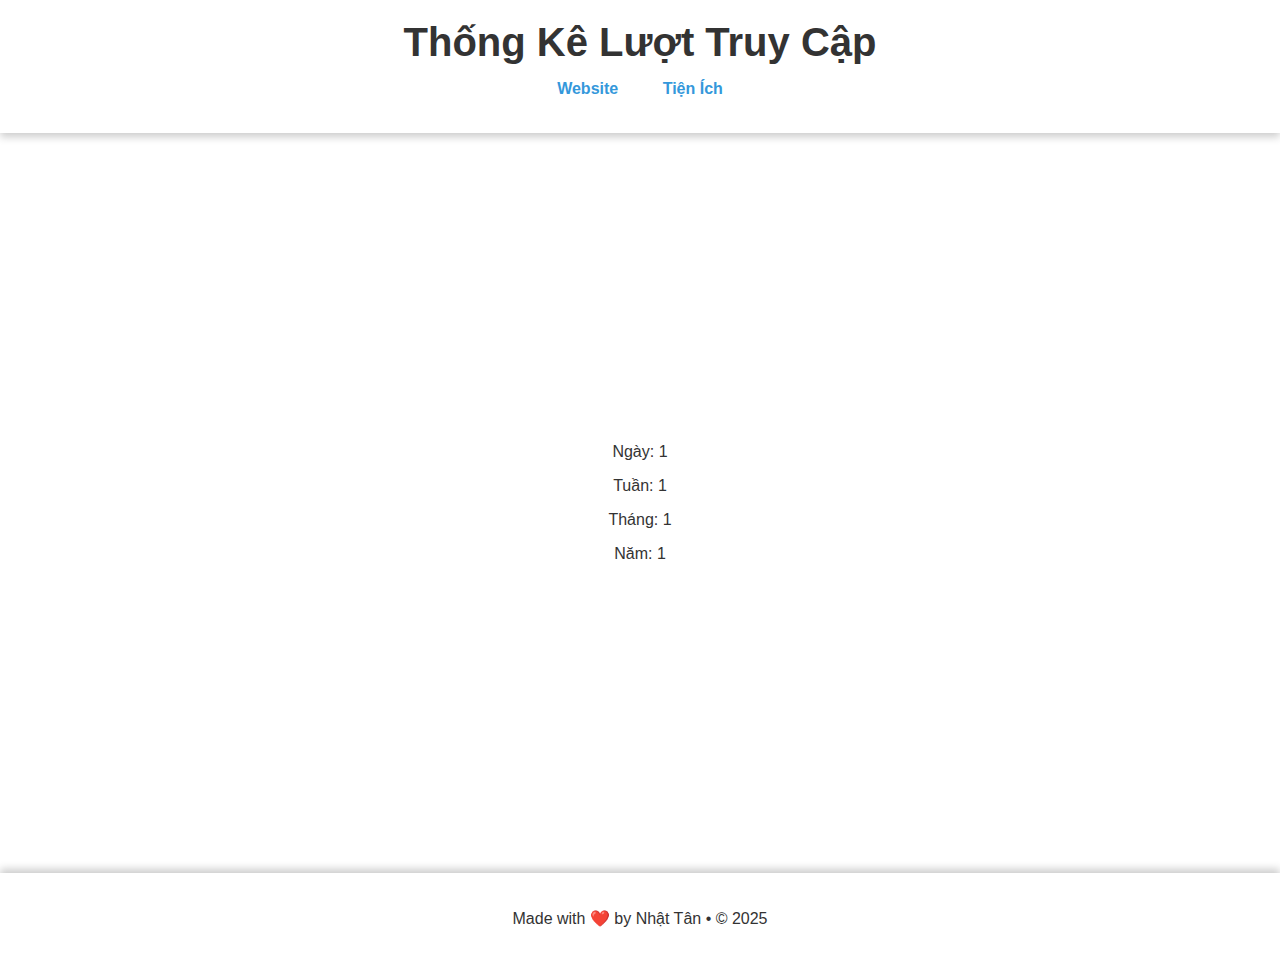
<file: thongke.html>
<!DOCTYPE html>
<html lang="vi">
<head>
    <meta charset="UTF-8">
    <meta name="viewport" content="width=device-width, initial-scale=1.0">
    <title>Thống Kê Lượt Truy Cập</title>
    <link rel="stylesheet" href="styles.css">
</head>
<body>
    <header>
        <h1>Thống Kê Lượt Truy Cập</h1>
        <nav>
            <a href="index.html">Website</a>
            <a href="tienich.html">Tiện Ích</a>
        </nav>
    </header>
    <main>
        <section class="visitor-counter">
            <p>Ngày: <span id="dailyCount">0</span></p>
            <p>Tuần: <span id="weeklyCount">0</span></p>
            <p>Tháng: <span id="monthlyCount">0</span></p>
            <p>Năm: <span id="yearlyCount">0</span></p>
        </section>
    </main>
    <footer>
        <p>Made with ❤️ by Nhật Tân • © 2025</p>
    </footer>
    <script>
        function updateVisitorCount() {
            const counts = {
                daily: parseInt(localStorage.getItem('dailyCount') || '0') + 1,
                weekly: parseInt(localStorage.getItem('weeklyCount') || '0') + 1,
                monthly: parseInt(localStorage.getItem('monthlyCount') || '0') + 1,
                yearly: parseInt(localStorage.getItem('yearlyCount') || '0') + 1
            };

            localStorage.setItem('dailyCount', counts.daily);
            localStorage.setItem('weeklyCount', counts.weekly);
            localStorage.setItem('monthlyCount', counts.monthly);
            localStorage.setItem('yearlyCount', counts.yearly);

            document.getElementById('dailyCount').textContent = counts.daily;
            document.getElementById('weeklyCount').textContent = counts.weekly;
            document.getElementById('monthlyCount').textContent = counts.monthly;
            document.getElementById('yearlyCount').textContent = counts.yearly;

            // Reset counts periodically
            const now = new Date();
            if (now.getHours() === 0 && now.getMinutes() === 0) localStorage.setItem('dailyCount', '0');
            if (now.getDay() === 0 && now.getHours() === 0 && now.getMinutes() === 0) localStorage.setItem('weeklyCount', '0');
            if (now.getDate() === 1 && now.getHours() === 0 && now.getMinutes() === 0) localStorage.setItem('monthlyCount', '0');
            if (now.getMonth() === 0 && now.getDate() === 1 && now.getHours() === 0 && now.getMinutes() === 0) localStorage.setItem('yearlyCount', '0');
        }

        updateVisitorCount();
    </script>
</body>
</html>
</file>
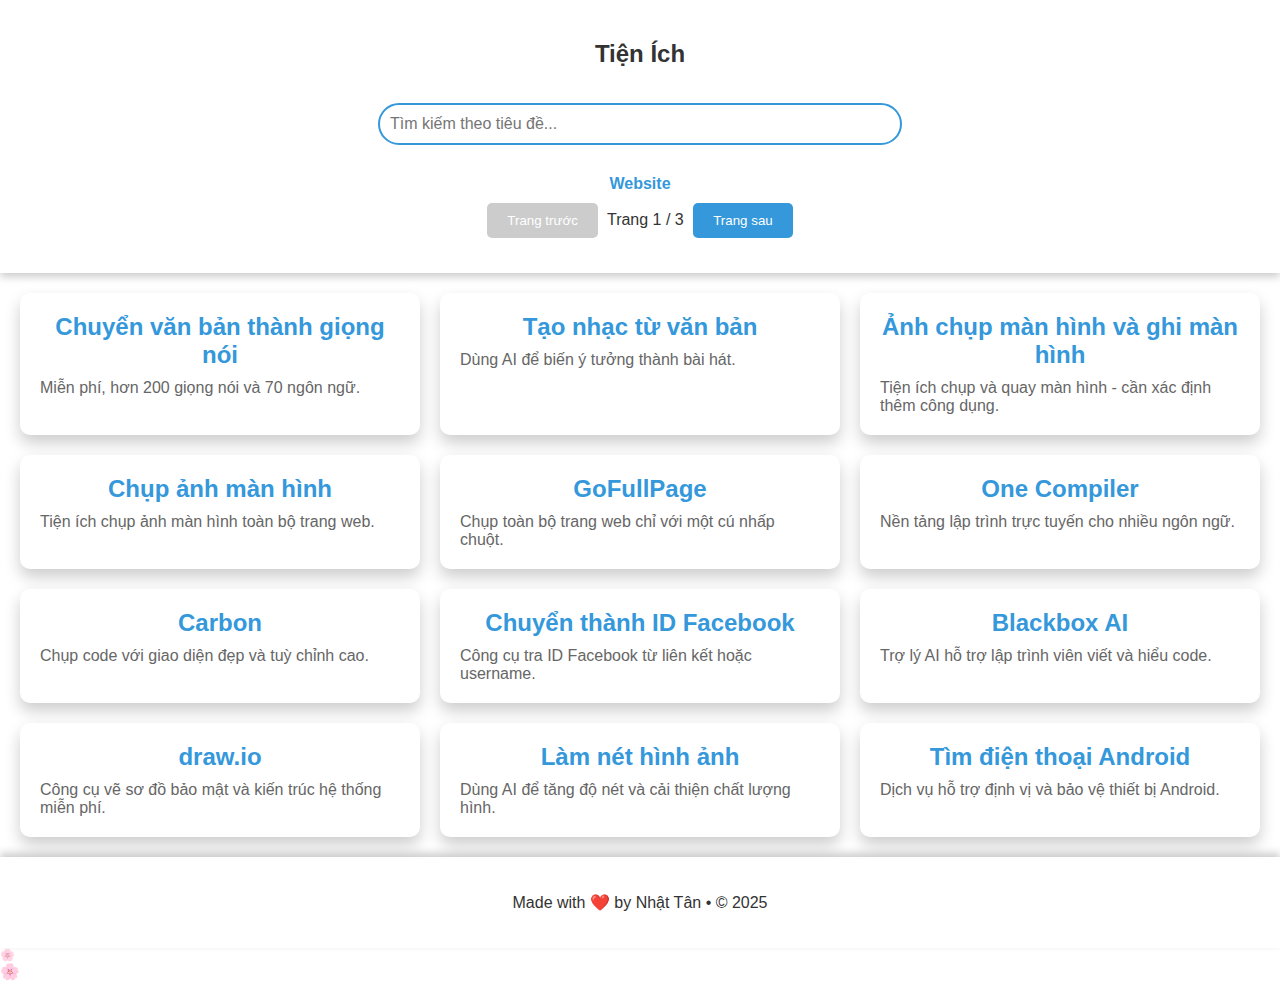
<file: tienich.html>
<!DOCTYPE html>
<html lang="vi">
<head>
    <meta charset="UTF-8">
    <meta name="viewport" content="width=device-width, initial-scale=1.0">
    <title>Tiện ích</title>
    <link rel="stylesheet" href="styles.css">
</head>
<body>
    <header>
        <h2>Tiện Ích</h2>
        <input type="text" id="searchBar" placeholder="Tìm kiếm theo tiêu đề...">
        <nav>
            <a href="index.html">Website</a>
            <div class="pagination">
                <button id="prevPage" disabled>Trang trước</button>
                <span id="pageInfo"></span>
                <button id="nextPage">Trang sau</button>
            </div>
        </nav>
    </header>
    <main id="cardContainer"></main>
    <footer>
        <p>Made with ❤️ by Nhật Tân • © 2025</p>
    </footer>
    <script src="tienich.js"></script>
    <script src="hoaroi.js"></script>
</body>
</html>
</file>
<file: styles.css>
body {
    margin: 0;
    font-family: 'Arial', sans-serif;
    min-height: 100vh;
    display: flex;
    flex-direction: column;
    animation: backgroundCycle 32s infinite;
    color: #333;
}

@keyframes backgroundCycle {
    0% { background-color: #ff6b6b; }
    12.5% { background-color: #4ecdc4; }
    25% { background-color: #45b7d1; }
    37.5% { background-color: #96ceb4; }
    50% { background-color: #ffeead; }
    62.5% { background-color: #d4a5a5; }
    75% { background-color: #9b59b6; }
    87.5% { background-color: #3498db; }
    100% { background-color: #ff6b6b; }
}

header {
    text-align: center;
    padding: 20px;
    background: rgba(255, 255, 255, 0.9);
    box-shadow: 0 4px 8px rgba(0, 0, 0, 0.2);
}

header h1 {
    margin: 0;
    font-size: 2.5em;
    color: #333;
}

#searchBar {
    margin: 15px 0;
    padding: 10px;
    width: 80%;
    max-width: 500px;
    border: 2px solid #3498db;
    border-radius: 25px;
    font-size: 1em;
    transition: all 0.3s ease;
}

#searchBar:focus {
    outline: none;
    border-color: #e74c3c;
    box-shadow: 0 0 10px rgba(231, 76, 60, 0.5);
}

nav {
    margin: 15px 0;
}

nav a {
    text-decoration: none;
    color: #3498db;
    font-weight: bold;
    margin: 0 20px;
    transition: color 0.3s ease;
}

nav a:hover {
    color: #e74c3c;
}

.pagination {
    margin-top: 10px;
}

.pagination button {
    padding: 10px 20px;
    margin: 0 5px;
    border: none;
    background: #3498db;
    color: white;
    border-radius: 5px;
    cursor: pointer;
    transition: transform 0.3s ease, background 0.3s ease;
}

.pagination button:hover:not(:disabled) {
    background: #e74c3c;
    transform: translateY(-3px);
}

.pagination button:disabled {
    background: #ccc;
    cursor: not-allowed;
}

main {
    display: grid;
    grid-template-columns: repeat(auto-fit, minmax(300px, 1fr));
    gap: 20px;
    padding: 20px;
    max-width: 1400px;
    margin: 0 auto;
    flex-grow: 1;
}

.card {
    background: white;
    border-radius: 10px;
    padding: 20px;
    box-shadow: 0 8px 16px rgba(0, 0, 0, 0.2);
    transition: transform 0.3s ease, box-shadow 0.3s ease;
    cursor: pointer;
}

.card:hover {
    transform: translateY(-10px) rotateX(10deg) rotateY(10deg);
    box-shadow: 0 12px 24px rgba(0, 0, 0, 0.3);
}

.card h2 {
    margin: 0 0 10px;
    font-size: 1.5em;
    color: #3498db;
    text-align: center; /* Center the card titles */
}

.card p {
    margin: 0;
    color: #666;
}

.visitor-counter {
    text-align: center;
    padding: 20px;
    margin: 20px auto; /* Center horizontally with auto margins */
    max-width: 600px;
    border-radius: 10px;
}

/* Center the visitor-counter vertically within the main section */
main:has(.visitor-counter) {
    display: flex;
    justify-content: center;
    align-items: center;
    min-height: calc(100vh - 200px); /* Adjust for header and footer heights */
}

footer {
    text-align: center;
    padding: 20px;
    background: rgba(255, 255, 255, 0.9);
    box-shadow: 0 -4px 8px rgba(0, 0, 0, 0.2);
}

@media (max-width: 768px) {
    header h1 {
        font-size: 2em;
    }

    #searchBar {
        width: 90%;
    }

    main {
        grid-template-columns: 1fr;
        padding: 10px;
    }

    .pagination button {
        padding: 8px 15px;
    }
}

@media (min-width: 1200px) {
    main {
        grid-template-columns: repeat(3, 1fr);
    }
}
</file>
